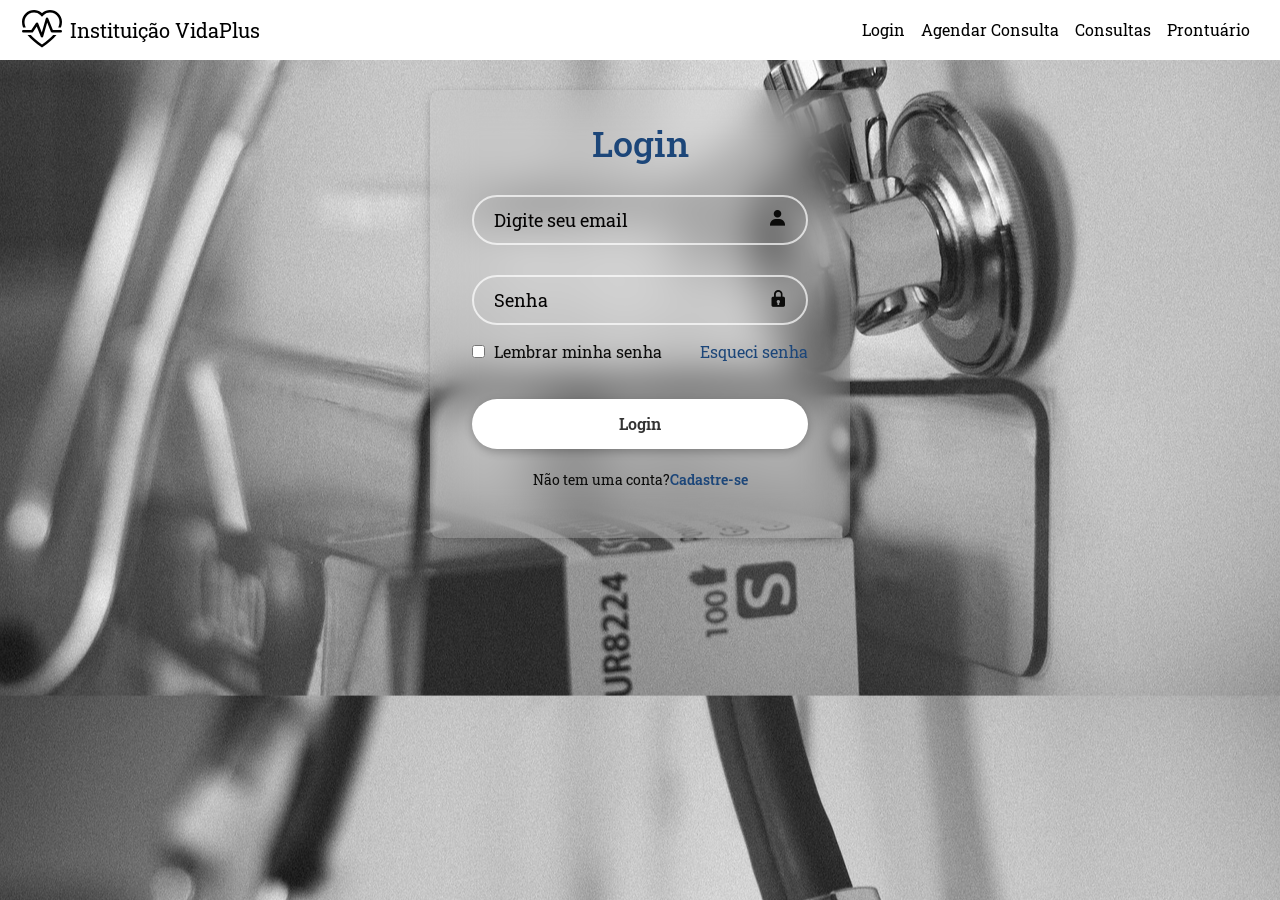
<file: index.html>
<!DOCTYPE html>
<html lang="pt-br">
<head>
    <meta charset="UTF-8">
    <meta name="viewport" content="width=device-width, initial-scale=1.0">
    <link href='https://unpkg.com/boxicons@2.1.4/css/boxicons.min.css' rel='stylesheet'> 
    <link href="https://cdn.jsdelivr.net/npm/bootstrap@5.3.8/dist/css/bootstrap.min.css" rel="stylesheet" integrity="sha384-sRIl4kxILFvY47J16cr9ZwB07vP4J8+LH7qKQnuqkuIAvNWLzeN8tE5YBujZqJLB" crossorigin="anonymous">
    <link rel="stylesheet" href="style.css">
    <title>SGHSS </title>
</head>
<body>

    <header class="cabeçalho">
        <nav class="navbar navbar-expand-lg">
            <div class="container-fluid">
                
                <!-- LOGO -->
                <a class="navbar-brand d-flex align-items-center " href="#">
                    <img src="imagens/heart-pulse.svg" alt="Logo" class="logo">
                    <span class="ms-2">Instituição VidaPlus</span>
                </a>

                <!-- BOTÃO DE NAVEGAÇÃO -->
                <button class="navbar-toggler" type="button" data-bs-toggle="collapse" data-bs-target="#navbarNav" aria-controls="navbarNav" aria-expanded="false" aria-label="Toggle navigation">
                <span class="navbar-toggler-icon"></span>
                </button>

                <!-- LINKS -->
                <div class="collapse navbar-collapse" id="navbarNav">
                    <ul class="navbar-nav ms-auto text-end">
                        <li class="nav-item">
                            <a class="nav-link" aria-current="page" href="index.html">Login</a>
                        </li>
                        <li class="nav-item">
                            <a class="nav-link" href="agendamento.html">Agendar Consulta</a>
                        </li>
                        <li class="nav-item">
                            <a class="nav-link" href="consulta.html">Consultas</a>
                        </li>
                        <li class="nav-item">
                            <a class="nav-link" href="prontuario.html">Prontuário</a>
                        </li>
                    </ul>
                </div>
            </div>
        </nav>
           
    </header>
   

   <section class="container">
        <form id="login-form">
            <h1>Login</h1>
            <div class="input-box">
                <input placeholder="Digite seu email" type="email" id="email">
                <i class="bx bxs-user"></i>
            </div>
            <div class="input-box">
                <input placeholder="Senha" type="password" id="senha">
                <i class="bx bxs-lock"></i>
            </div>

            <div class="remember-forgot">
                <label>
                    <input type="checkbox">
                    Lembrar minha senha
                </label>
                <a href="#">Esqueci senha</a>
            </div>

            <button type="submit" class="login" id="mensagem">Login</button>

            <div class="register-link">
                <p>Não tem uma conta?<a href="#">Cadastre-se</a></p>
            </div>
            

        </form>

    </section>
    
    <footer></footer>

<script src="js/script.js"></script>
<script src="https://cdn.jsdelivr.net/npm/bootstrap@5.3.8/dist/js/bootstrap.bundle.min.js" integrity="sha384-FKyoEForCGlyvwx9Hj09JcYn3nv7wiPVlz7YYwJrWVcXK/BmnVDxM+D2scQbITxI" crossorigin="anonymous"></script>
</body>
</html>
</file>
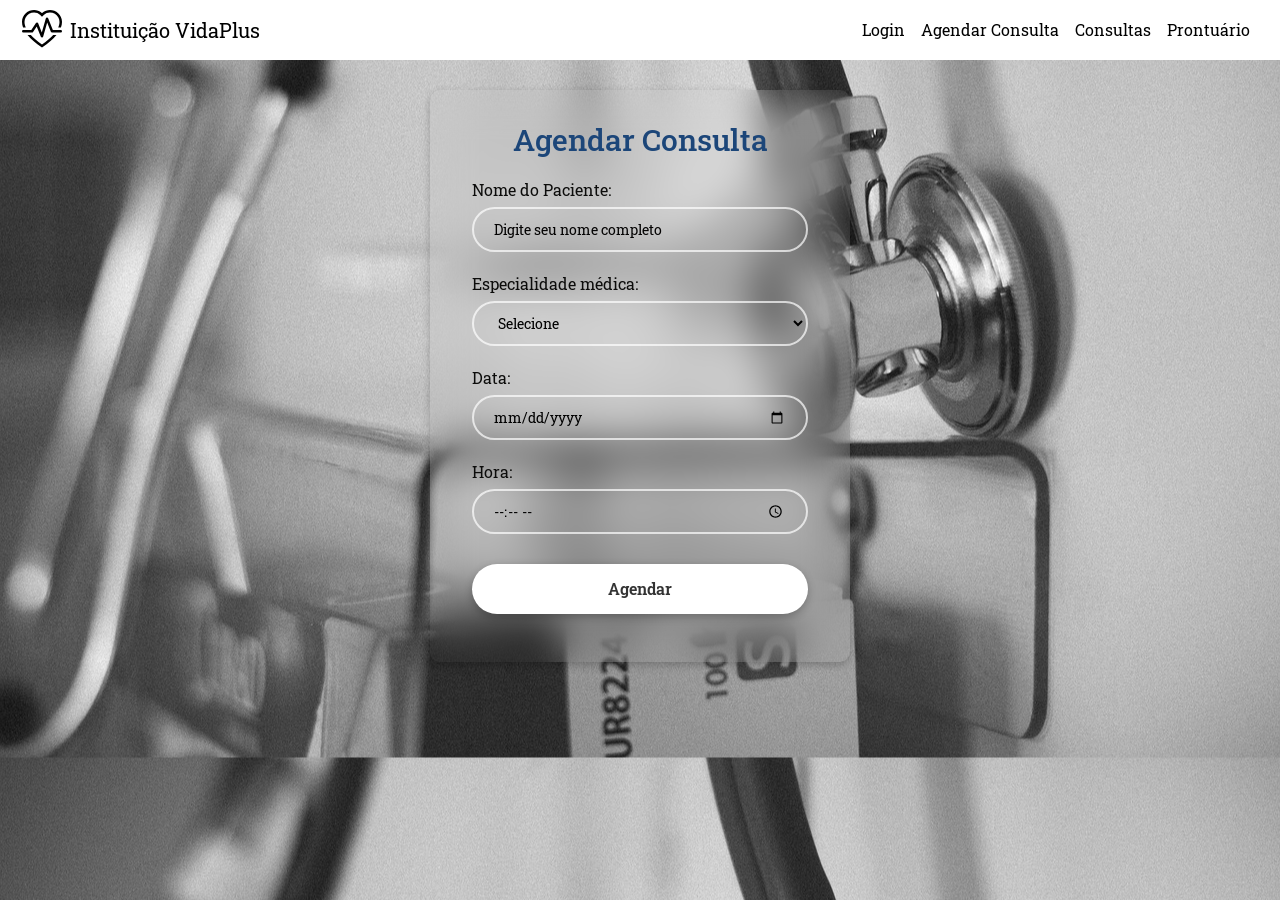
<file: agendamento.html>
<!DOCTYPE html>
<html lang="pt-br">
<head>
    <meta charset="UTF-8">
    <meta name="viewport" content="width=device-width, initial-scale=1.0">
    <link href='https://unpkg.com/boxicons@2.1.4/css/boxicons.min.css' rel='stylesheet'> 
    <link href="https://cdn.jsdelivr.net/npm/bootstrap@5.3.8/dist/css/bootstrap.min.css" rel="stylesheet" integrity="sha384-sRIl4kxILFvY47J16cr9ZwB07vP4J8+LH7qKQnuqkuIAvNWLzeN8tE5YBujZqJLB" crossorigin="anonymous">
    <link rel="stylesheet" href="style.css">
    <title>Agendar Consulta</title>
</head>

<body>

    <header class="cabeçalho">
        <nav class="navbar navbar-expand-lg">
            <div class="container-fluid">
                
                <!-- LOGO -->
                <a class="navbar-brand d-flex align-items-center " href="#">
                    <img src="imagens/heart-pulse.svg" alt="Logo" class="logo">
                    <span class="ms-2">Instituição VidaPlus</span>
                </a>

                <!-- BOTÃO DE NAVEGAÇÃO -->
                <button class="navbar-toggler" type="button" data-bs-toggle="collapse" data-bs-target="#navbarNav" aria-controls="navbarNav" aria-expanded="false" aria-label="Toggle navigation">
                <span class="navbar-toggler-icon"></span>
                </button>

                <!-- LINKS -->
                <div class="collapse navbar-collapse" id="navbarNav">
                    <ul class="navbar-nav ms-auto text-end">
                        <li class="nav-item">
                            <a class="nav-link" aria-current="page" href="index.html">Login</a>
                        </li>
                        <li class="nav-item">
                            <a class="nav-link" href="agendamento.html">Agendar Consulta</a>
                        </li>
                        <li class="nav-item">
                            <a class="nav-link" href="consulta.html">Consultas</a>
                        </li>
                        <li class="nav-item">
                            <a class="nav-link" href="prontuario.html">Prontuário</a>
                        </li>
                    </ul>
                </div>
            </div>
        </nav>
           
    </header>

    <section class="container">
        <form id="form-agendamento" class="agendamento-form">
            <h2>Agendar Consulta</h2>

            <div class="campo">
                <label for="paciente">Nome do Paciente:</label>
                <input type="text" id="paciente" placeholder="Digite seu nome completo" required>
            </div>

            <div class="campo" >
                <label for="medico">Especialidade médica:</label>
                <select id="medico" required>
                <option value="">Selecione</option>
                <option value="clinica-geral">Clínica Geral</option>
                <option value="pediatria">Pediatria</option>
                <option value="cardiologia">Cardiologia</option>
                <option value="ginecologia">Ginecologia</option>
                </select>
            </div>

            <div class="campo">
                <label for="data">Data:</label>
                <input type="date" id="data" required>
            </div>

            <div class="campo">
                <label for="hora">Hora:</label>
                <input type="time" id="hora" required min="8:00" max="18:00">
            </div>

            <button class="agendar" type="submit">Agendar</button>
            <p id="mensagem-agendamento"></p>
        </form>

       

 
    </section>
    

    <footer></footer>
<script src="js/agendamento.js" ></script>
<script src="https://cdn.jsdelivr.net/npm/bootstrap@5.3.8/dist/js/bootstrap.bundle.min.js" integrity="sha384-FKyoEForCGlyvwx9Hj09JcYn3nv7wiPVlz7YYwJrWVcXK/BmnVDxM+D2scQbITxI" crossorigin="anonymous"></script>
</body>
</html>
</file>
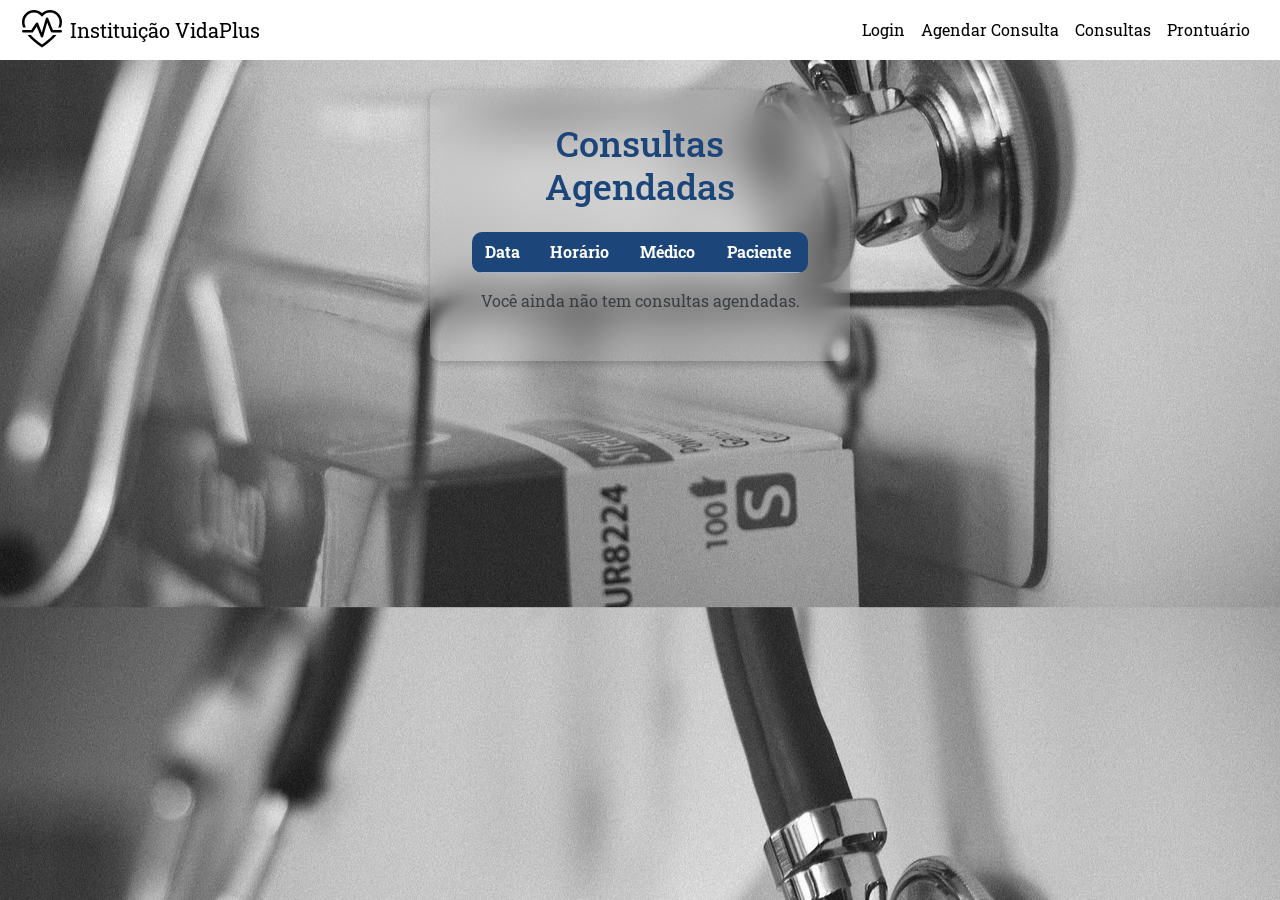
<file: consulta.html>
<!DOCTYPE html>
<html lang="pt-br">
<head>
    <meta charset="UTF-8">
    <meta name="viewport" content="width=device-width, initial-scale=1.0">
    <link href='https://unpkg.com/boxicons@2.1.4/css/boxicons.min.css' rel='stylesheet'> 
    <link href="https://cdn.jsdelivr.net/npm/bootstrap@5.3.8/dist/css/bootstrap.min.css" rel="stylesheet" integrity="sha384-sRIl4kxILFvY47J16cr9ZwB07vP4J8+LH7qKQnuqkuIAvNWLzeN8tE5YBujZqJLB" crossorigin="anonymous">
    <link rel="stylesheet" href="style.css">
    <title>SGHSS </title>
</head>
<body>

    <header class="cabeçalho">
        <nav class="navbar navbar-expand-lg">
            <div class="container-fluid">
                
                <!-- LOGO -->
                <a class="navbar-brand d-flex align-items-center " href="#">
                    <img src="imagens/heart-pulse.svg" alt="Logo" class="logo">
                    <span class="ms-2">Instituição VidaPlus</span>
                </a>

                <!-- BOTÃO DE NAVEGAÇÃO -->
                <button class="navbar-toggler" type="button" data-bs-toggle="collapse" data-bs-target="#navbarNav" aria-controls="navbarNav" aria-expanded="false" aria-label="Toggle navigation">
                <span class="navbar-toggler-icon"></span>
                </button>

                <!-- LINKS -->
                <div class="collapse navbar-collapse" id="navbarNav">
                    <ul class="navbar-nav ms-auto text-end">
                        <li class="nav-item">
                            <a class="nav-link" aria-current="page" href="index.html">Login</a>
                        </li>
                        <li class="nav-item">
                            <a class="nav-link" href="agendamento.html">Agendar Consulta</a>
                        </li>
                        <li class="nav-item">
                            <a class="nav-link" href="consulta.html">Consultas</a>
                        </li>
                        <li class="nav-item">
                            <a class="nav-link" href="prontuario.html">Prontuário</a>
                        </li>
                    </ul>
                </div>
            </div>
        </nav>
           
    </header>
   

   <section class="container">
        <h1 class="text-center mb-4">Consultas Agendadas</h1>
        <div class="table-responsive">
            <table class="table table-striped table-hover text-center align-middle" id="tabela-consultas">
                <thead class="table-primary">
                    <tr>
                        <th>Data</th>
                        <th>Horário</th>
                        <th>Médico</th>
                        <th>Paciente</th>
                    </tr>
                </thead>
        <tbody>
          
        </tbody>
      </table>
    </div>

    <p id="mensagem" class="text-center text-muted"></p>
            
    
    </section>
    
    <footer></footer>

<script src="js/consulta.js"></script>
<script src="https://cdn.jsdelivr.net/npm/bootstrap@5.3.8/dist/js/bootstrap.bundle.min.js" integrity="sha384-FKyoEForCGlyvwx9Hj09JcYn3nv7wiPVlz7YYwJrWVcXK/BmnVDxM+D2scQbITxI" crossorigin="anonymous"></script>
</body>
</html>
</file>
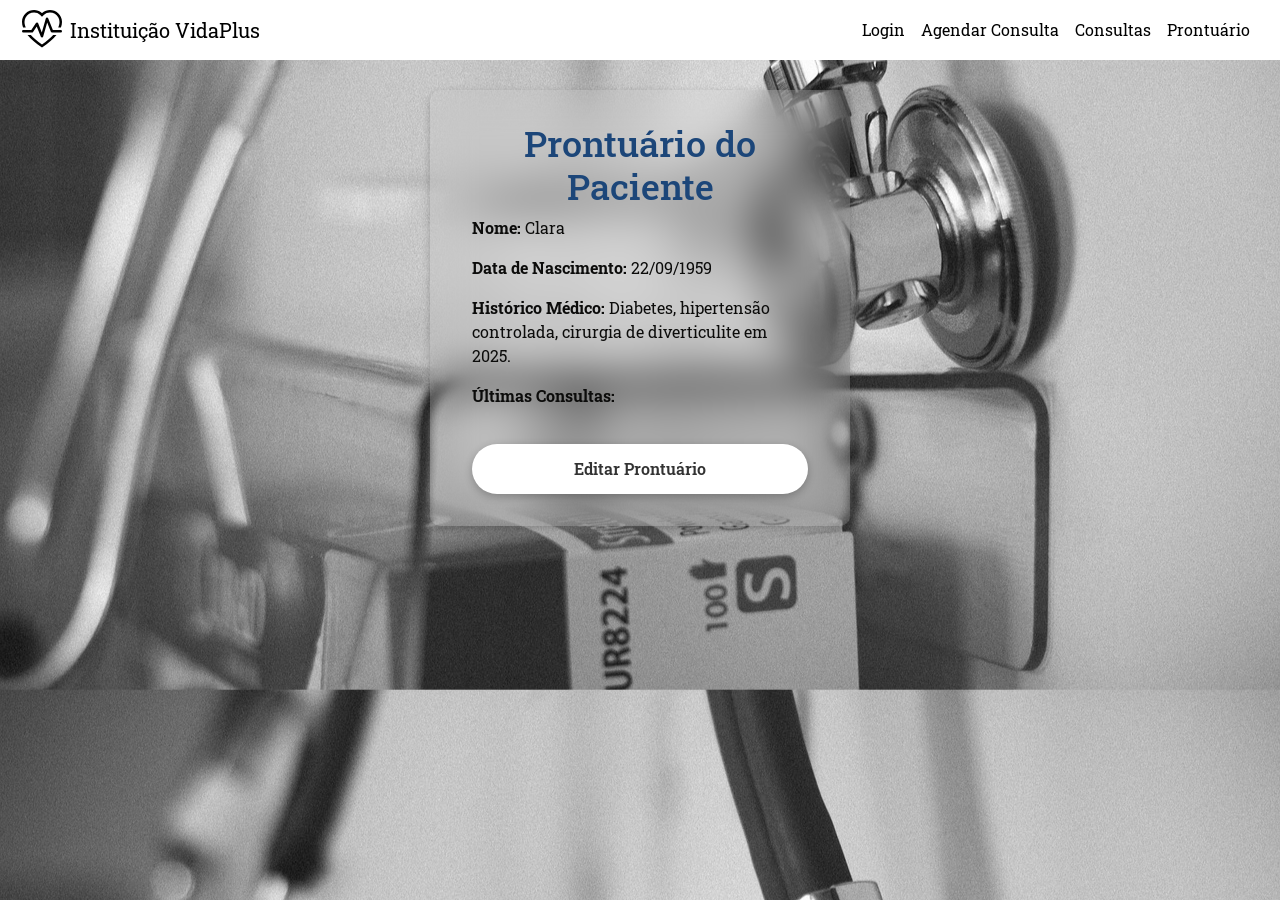
<file: prontuario.html>
<!DOCTYPE html>
<html lang="pt-br">
<head>
    <meta charset="UTF-8">
    <meta name="viewport" content="width=device-width, initial-scale=1.0">
    <link href='https://unpkg.com/boxicons@2.1.4/css/boxicons.min.css' rel='stylesheet'> 
    <link href="https://cdn.jsdelivr.net/npm/bootstrap@5.3.8/dist/css/bootstrap.min.css" rel="stylesheet" integrity="sha384-sRIl4kxILFvY47J16cr9ZwB07vP4J8+LH7qKQnuqkuIAvNWLzeN8tE5YBujZqJLB" crossorigin="anonymous">
    <link rel="stylesheet" href="style.css">
    <title>SGHSS </title>
</head>
<body>

    <header class="cabeçalho">
        <nav class="navbar navbar-expand-lg">
            <div class="container-fluid">
                
                <!-- LOGO -->
                <a class="navbar-brand d-flex align-items-center " href="#">
                    <img src="imagens/heart-pulse.svg" alt="Logo" class="logo">
                    <span class="ms-2">Instituição VidaPlus</span>
                </a>

                <!-- BOTÃO DE NAVEGAÇÃO -->
                <button class="navbar-toggler" type="button" data-bs-toggle="collapse" data-bs-target="#navbarNav" aria-controls="navbarNav" aria-expanded="false" aria-label="Toggle navigation">
                <span class="navbar-toggler-icon"></span>
                </button>

                <!-- LINKS -->
                <div class="collapse navbar-collapse" id="navbarNav">
                    <ul class="navbar-nav ms-auto text-end">
                        <li class="nav-item">
                            <a class="nav-link" aria-current="page" href="index.html">Login</a>
                        </li>
                        <li class="nav-item">
                            <a class="nav-link" href="agendamento.html">Agendar Consulta</a>
                        </li>
                        <li class="nav-item">
                            <a class="nav-link" href="consulta.html">Consultas</a>
                        </li>
                        <li class="nav-item">
                            <a class="nav-link" href="prontuario.html">Prontuário</a>
                        </li>
                    </ul>
                </div>
            </div>
        </nav>
           
    </header>
   

   <section class="container">
       <h1>Prontuário do Paciente</h1>

            <div class="bloco-prontuario" id="dados-prontuario">
                <p><strong>Nome:</strong> <span id="nome">Clara</span></p>
                <p><strong>Data de Nascimento:</strong> <span id="nascimento">22/09/1959</span></p>
                <p><strong>Histórico Médico:</strong> <span id="historico">Diabetes, hipertensão controlada, cirurgia de diverticulite em 2025.</span></p>
                <p><strong>Últimas Consultas:</strong></p>
                <ul id="lista-consultas">
                </ul>
            </div>
            <button class="bt-prontuario" id="btnEditar">Editar Prontuário</button>

    </section>
    
    <footer></footer>

<script src="js/prontuario.js"></script>
<script src="https://cdn.jsdelivr.net/npm/bootstrap@5.3.8/dist/js/bootstrap.bundle.min.js" integrity="sha384-FKyoEForCGlyvwx9Hj09JcYn3nv7wiPVlz7YYwJrWVcXK/BmnVDxM+D2scQbITxI" crossorigin="anonymous"></script>
</body>
</html>
</file>
<file: style.css>
@import url('https://fonts.googleapis.com/css2?family=Roboto+Slab:wght@100..900&display=swap');

*{
    margin: 0;
    padding: 0;
    box-sizing: border-box;
    font-family: "Roboto Slab", serif;
}

.cabeçalho .navbar {
  position: fixed;
  top: 0;
  left: 0;
  width: 100%;
  z-index: 10;
  display: flex;
  align-items: center;
  justify-content: space-between;
  background-color: white;
  padding: 5px 10px;
}

.logo {
    height: 40px; 
    width: auto; 
}
.navbar-nav .nav-link {
  color: black; 
  transition: 0.3s ease;
}

.navbar-nav .nav-link:hover {
  color: rgb(28, 70, 121); 
  text-decoration: underline;
}


 @media (max-width:991px) {
    .navbar-collapse {
        position: absolute;
        top: 100%;
        right: 0;
        background: whitesmoke;
        padding: 10px 20px;
        box-shadow: rgba(239, 240, 241, 0.2) 0px 8px 24px;
        min-width: 180px;
        border-radius: 8px;
    }
 
    .navbar-nav .nav-link {
        text-align: center;
        font-size: 15px;
        padding: 5px 10px;
        text-decoration: none;
        color: black;
       
    }
    .navbar-nav .nav-link:hover {
        background-color: transparent;
        text-decoration: underline;
        border: 2px solid rgba(255, 255, 255, 0.675);
        color:rgb(28, 70, 121);
        border-radius: 5px;
        transition: 0.5s;
    }


}



body{
  margin: auto;
    display: flex;
    justify-content: center;
    align-items: center;
    padding-top: 90px;
    
    background: url(imagens/imagefundo.jpg);
    background-size:cover;
    background-position: center;
}

.container {
    width: 420px;
    background-color: transparent;
    border: 2px solid rgba(255, 255, 255, 0);
    border-radius: 10px;
    color: #0c0c0b;
    padding-top: 70px;
    padding: 30px 40px;
    box-shadow: rgba(0, 0, 0, 0.24) 0px 3px 8px;
    backdrop-filter: blur(20px);
}

.container h1 {
    font-size: 36px;
    text-align: center;
    color: #1c4679;
}



.input-box {
    position: relative;
    width: 100%;
    height: 50px;
    margin: 30px 0;
}

.input-box input {
    width: 100%;
    height: 100%;
    background-color: transparent;
    border: 2px solid rgba(255, 255, 255, 0.695);
    border-radius: 40px;
    outline: none;
    font-size: 18px;
    color: rgb(9, 9, 9);
    padding: 20px 45px 20px 20px;
}

.input-box input::placeholder {
    color: #040303;
}

.input-box i {
    position: absolute;
    right: 20px;
    top: 25%;
    font-size: 20px;
}

.remember-forgot {
    display: flex;
    justify-content: space-between;
    margin: -15px 0 15px;

}

.remember-forgot label input {
    accent-color: #fff;
    margin-right: 5px;
}

.remember-forgot a {
    text-decoration: none;
    color: rgb(28, 70, 121);
}

.remember-forgot a:hover {
    text-decoration: underline;
}

.login{
    width: 100%;
    height: 50px;
    background-color: #fff;
    border: none;
    border-radius: 40px;
    cursor: pointer;
    font-size: 16px;
    color: #333;
    font-weight: 600;
    box-shadow: rgba(0, 0, 0, 0.24) 0px 3px 8px;
    margin-top: 20px;
}

.login:hover {
    background-color: transparent;
    border: 2px solid rgba(255, 255, 255, 0.675);
    color:black;
    transition: 0.5s;
}

.register-link {
    font-size: 14px;
    text-align: center;
    margin: 20px 0 15px;
}

.register-link a {
    text-decoration: none;
    color:rgb(28, 70, 121);
    font-weight: 600;
}

.register-link a:hover {
    text-decoration: underline;
}


/* .agendamento-form {
  width: 420px;
  background-color: transparent;
  border: 2px solid rgba(255, 255, 255, 0);
  border-radius: 10px;
  color: #0c0c0b;
  padding: 30px 40px;
  box-shadow: rgba(0, 0, 0, 0.24) 0px 3px 8px;
  backdrop-filter: blur(20px);
}  */



.agendamento-form h2 {
  font-size: 30px;
  text-align: center;
  color: #1c4679;
  margin-bottom: 20px;
}

.campo {
  margin: 20px 0;
  display: flex;
  flex-direction: column;
}

.campo label {
  font-size: 16px;
  margin-bottom: 5px;
}

.campo input,
.campo select {
  width: 100%;
  height: 45px;
  background-color: transparent;
  border: 2px solid rgba(255, 255, 255, 0.695);
  border-radius: 40px;
  outline: none;
  font-size: 14px;
  color: #000;
  padding: 10px 20px;
}

.campo input::placeholder {
  color: #040303;
}

.agendar {
  width: 100%;
  height: 50px;
  background-color: #fff;
  border: none;
  border-radius: 40px;
  cursor: pointer;
  font-size: 16px;
  color: #333;
  font-weight: 600;
  box-shadow: rgba(0, 0, 0, 0.24) 0px 3px 8px;
  margin-top: 10px;
}

.agendar:hover {
  background-color: transparent;
  border: 2px solid rgba(255, 255, 255, 0.675);
  color: black;
  transition: 0.5s;
}

.table {
  background-color: transparent; 
  border-radius: 10px;
  overflow: hidden;
}

.table thead th {
  background-color: #1c4679;
  color: #fff;
}

.table-hover tbody tr:hover {
  background-color: rgba(13, 17, 25, 0.1);
}

.bt-prontuario{
    width: 100%;
    height: 50px;
    background-color: #fff;
    border: none;
    border-radius: 40px;
    cursor: pointer;
    font-size: 16px;
    color: #333;
    font-weight: 600;
    box-shadow: rgba(0, 0, 0, 0.24) 0px 3px 8px;
    margin-top: 20px;
}

.bt-prontuario:hover {
    background-color: transparent;
    border: 2px solid rgba(255, 255, 255, 0.675);
    color:black;
    transition: 0.5s;
}
</file>
